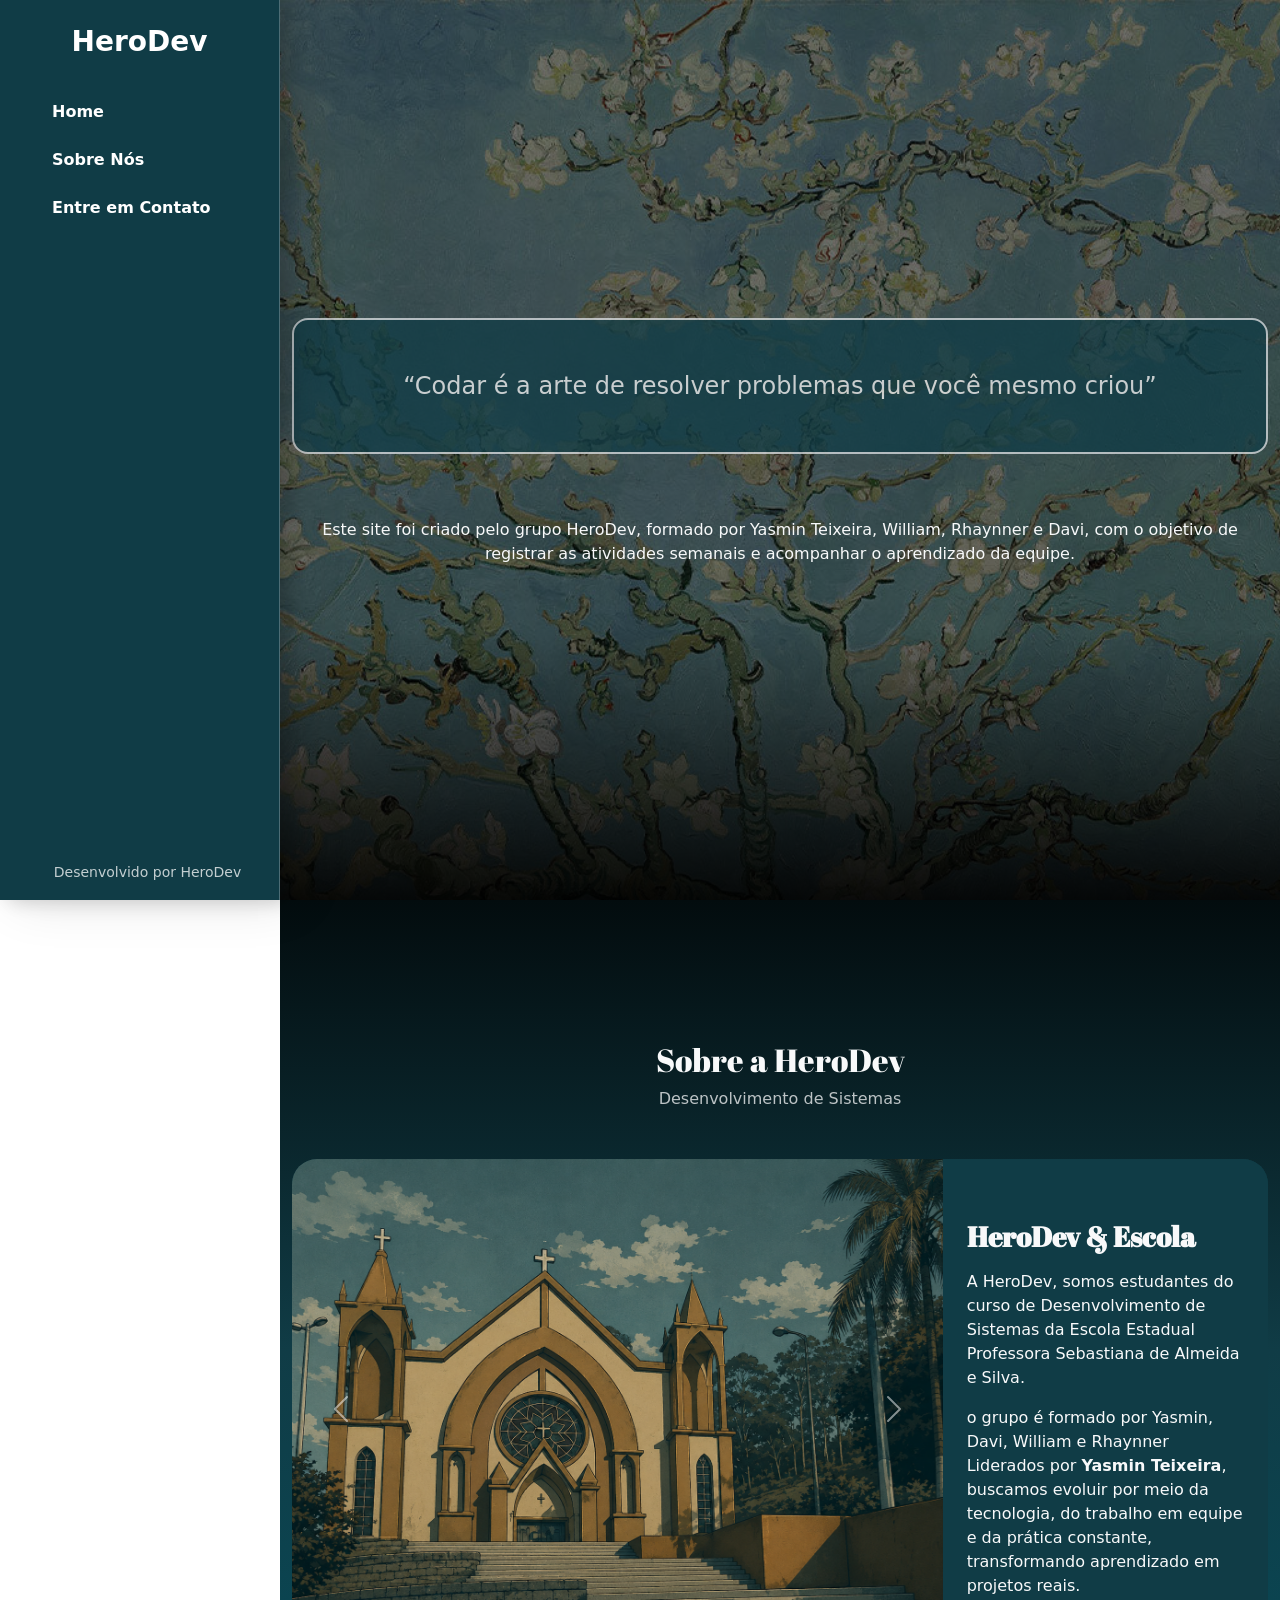
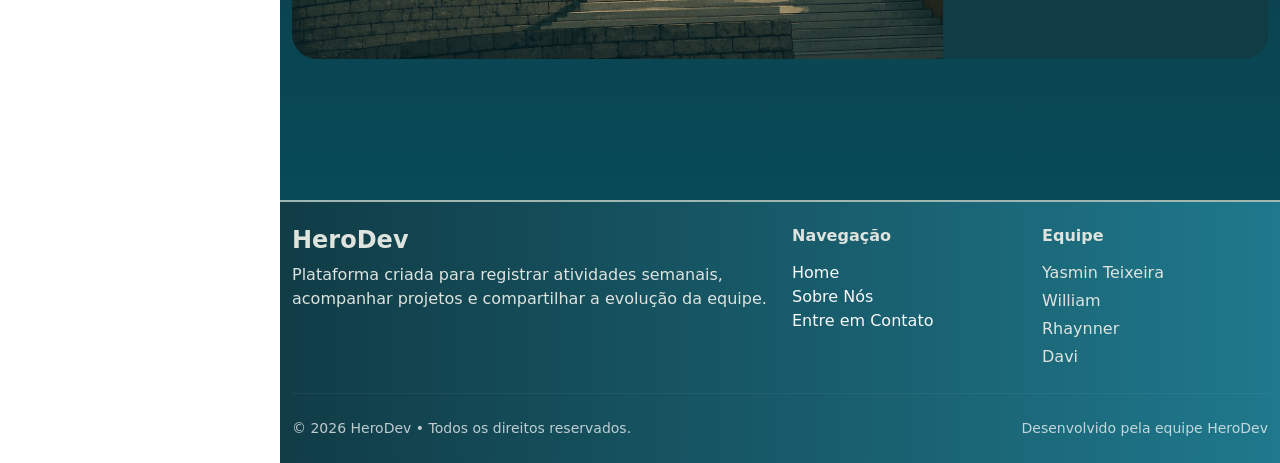
<file: index.html>
<!DOCTYPE html>
<html lang="pt-br">

<head>
    <meta charset="UTF-8">
    <meta name="viewport" content="width=device-width, initial-scale=1.0">
    <title>HeroDev</title>

    <link href="https://cdn.jsdelivr.net/npm/bootstrap@5.3.8/dist/css/bootstrap.min.css" rel="stylesheet"
        integrity="sha384-sRIl4kxILFvY47J16cr9ZwB07vP4J8+LH7qKQnuqkuIAvNWLzeN8tE5YBujZqJLB" crossorigin="anonymous">

    <script defer src="https://cdn.jsdelivr.net/npm/bootstrap@5.3.8/dist/js/bootstrap.bundle.min.js"
        integrity="sha384-FKyoEForCGlyvwx9Hj09JcYn3nv7wiPVlz7YYwJrWVcXK/BmnVDxM+D2scQbITxI"
        crossorigin="anonymous"></script>

    <script type="module" src="assets/js/Lib.js"></script>
    <link rel="stylesheet" href="style.css">

    <link rel="preconnect" href="https://fonts.googleapis.com">
    <link rel="preconnect" href="https://fonts.gstatic.com" crossorigin>
    <link
        href="https://fonts.googleapis.com/css2?family=Abril+Fatface&family=Fraunces:ital,opsz,wght@0,9..144,100..900;1,9..144,100..900&display=swap"
        rel="stylesheet">

    
    
</head>

<body>

    <header>
        <hd-navbar></hd-navbar>
    </header>

    <main style="margin-left: 280px;">

        <section id="Inicio" class="min-vh-100 d-flex align-items-stretch" style="
            background:
            linear-gradient(
                to bottom,
                rgba(0,0,0,0.55) 0%,
                rgba(0,0,0,0.55) 70%,
                rgba(0,0,0,0.95) 100%
            ),
            url('img/fundo.jpg');
            background-size: cover;
            background-position: center;
            background-repeat: no-repeat;
        ">

            <div class="container d-flex flex-column justify-content-center gap-5 py-5">

                <div class="row">
                    <div class="col-12">
                        <blockquote class="text-center border border-2 text-light p-5 rounded-4 fs-4  opacity-75"
                            style="background-color: #103c46;">
                            “Codar é a arte de resolver problemas que você mesmo criou”
                        </blockquote>
                    </div>
                </div>

                <div class="row">
                    <div class="col-12 text-center text-light">
                        <p>
                            Este site foi criado pelo grupo HeroDev, formado por Yasmin Teixeira,
                            William, Rhaynner e Davi, com o objetivo de registrar as atividades
                            semanais e acompanhar o aprendizado da equipe.
                        </p>
                    </div>
                </div>
            </div>
        </section>

        <section id="Trabalhos" class="min-vh-100 d-flex align-items-center py-5"
            style="background: linear-gradient(#030c0e, #103c46, #074a58);"> 

            <div class="container">

                <h2 class="text-center text-light mb-2">Sobre a HeroDev</h2>
                <p class="text-center text-light opacity-75 mb-5">
                    Desenvolvimento de Sistemas
                </p>

                <div class="card border-0 overflow-hidden" style="background-color: #103c46; border-radius: 25px;">

                    <div class="row g-0">


                        <div class="col-lg-8">
                            <div id="carouselHeroDev" class="carousel slide carousel-fade h-100"
                                data-bs-ride="carousel">

                                <div class="carousel-inner h-100">

                                    <div class="carousel-item active">
                                        <img src="img/igreja.png" class="d-block w-100"
                                            style="height: 500px; object-fit: cover;" alt="Igreja">
                                    </div>

                                    <div class="carousel-item">
                                        <img src="img/fotoescola.png" class="d-block w-100"
                                            style="height: 500px; object-fit: cover;" alt="Escola">
                                    </div>

                                    <div class="carousel-item">
                                        <img src="img/portal.png" class="d-block w-100"
                                            style="height: 500px; object-fit: cover;" alt="Portal">
                                    </div>

                                </div>

                                <button class="carousel-control-prev" type="button" data-bs-target="#carouselHeroDev"
                                    data-bs-slide="prev">
                                    <span class="carousel-control-prev-icon"></span>
                                </button>

                                <button class="carousel-control-next" type="button" data-bs-target="#carouselHeroDev"
                                    data-bs-slide="next">
                                    <span class="carousel-control-next-icon"></span>
                                </button>

                            </div>
                        </div>


                        <div class="col-lg-4 d-flex align-items-center" style="background-color: #103c46;">

                            <div class="p-4 text-light">

                                <h3 class="fw-bold mb-3">
                                    HeroDev & Escola
                                </h3>

                                <p>
                                    A HeroDev, somos estudantes do curso de Desenvolvimento de
                                    Sistemas da Escola Estadual Professora Sebastiana
                                    de Almeida e Silva.
                                </p>
                                
                                <p class="mb-0">
                                    o grupo é formado por Yasmin, Davi, William e Rhaynner
                                    Liderados por <strong>Yasmin Teixeira</strong>,
                                    buscamos evoluir por meio da tecnologia,
                                    do trabalho em equipe e da prática constante,
                                    transformando aprendizado em projetos reais.
                                </p>

                            </div>

                        </div>

                    </div>

                </div>

            </div>
        </section>
    </main>

    <footer style="
        margin-left: 280px;
        background: linear-gradient(to right, #103c46, #1F788C);
        color: #DEE3DE;
        border-top: 2px solid #9FB7B0;
    ">

        <div class="container py-4">

            <div class="row g-4">

                <div class="col-lg-6">
                    <h4 class="fw-bold">HeroDev</h4>
                    <p class="mb-0">
                        Plataforma criada para registrar atividades semanais,
                        acompanhar projetos e compartilhar a evolução da equipe.
                    </p>
                </div>

                <div class="col-lg-3">
                    <h6 class="fw-semibold mb-3">Navegação</h6>

                    <ul class="list-unstyled">
                        <li><a href="index.html" class="text-decoration-none text-light">Home</a></li>
                        <li><a href="sobrenos.html" class="text-decoration-none text-light">Sobre Nós</a></li>
                        <li><a href="midia.html" class="text-decoration-none text-light">Entre em Contato</a></li>
                    </ul>
                </div>

                <div class="col-lg-3">
                    <h6 class="fw-semibold mb-3">Equipe</h6>

                    <p class="mb-1">Yasmin Teixeira</p>
                    <p class="mb-1">William</p>
                    <p class="mb-1">Rhaynner</p>
                    <p class="mb-0">Davi</p>
                </div>

            </div>

            <hr class="my-4" style="border-color: rgba(255,255,255,0.2);">

            <div class="d-flex flex-column flex-md-row justify-content-between align-items-center">
                <small class="text-light opacity-75">
                    © 2026 HeroDev • Todos os direitos reservados.
                </small>

                <small class="text-light opacity-75 mt-2 mt-md-0">
                    Desenvolvido pela equipe HeroDev
                </small>
            </div>

        </div>

    </footer>

</body>

</html>
</file>
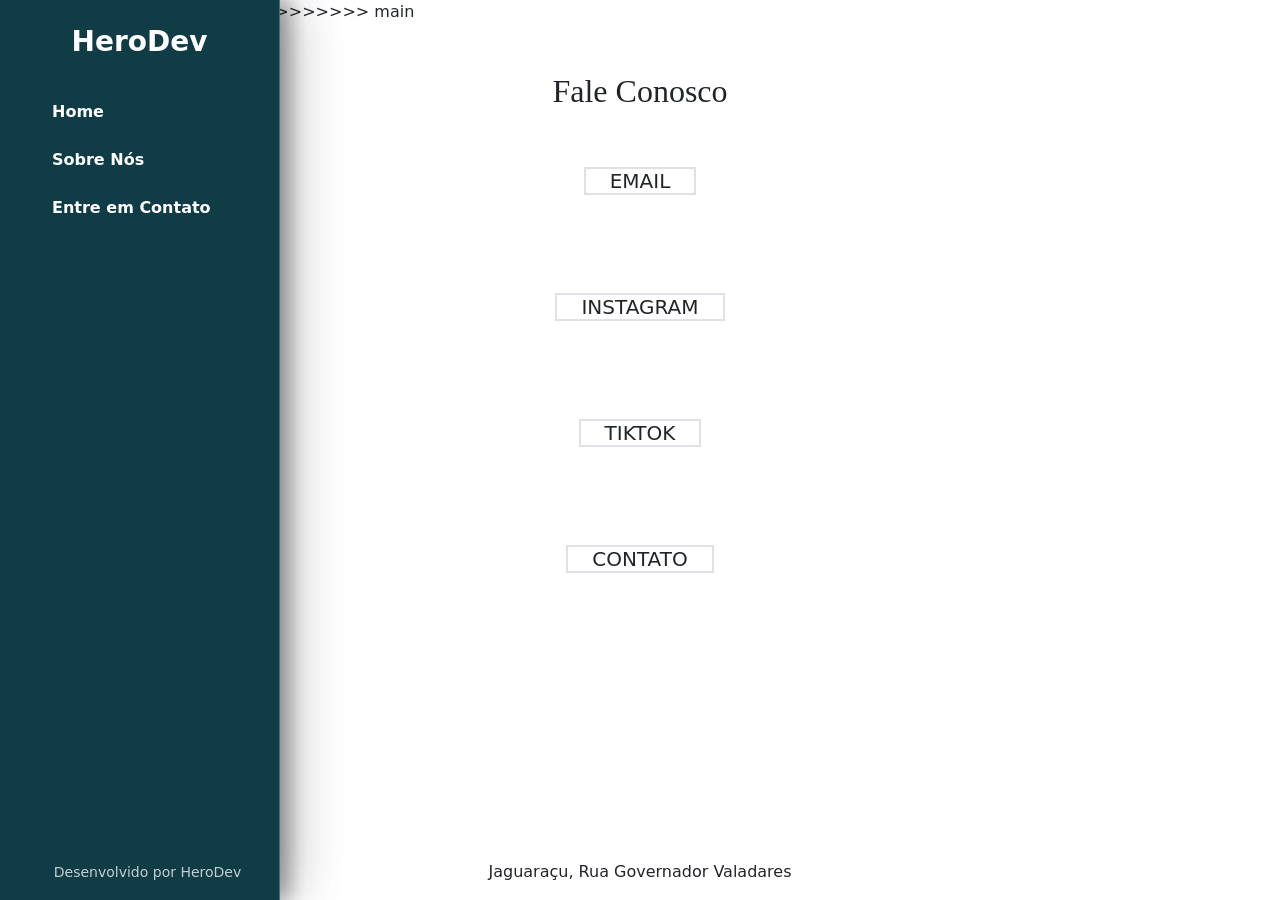
<file: midia.html>
<!DOCTYPE html>
<html lang="pt-br">

<head>
    <meta charset="UTF-8">
    <meta name="viewport" content="width=device-width, initial-scale=1.0">
    <title>Sobre nós</title>
    <link href="https://cdn.jsdelivr.net/npm/bootstrap@5.3.8/dist/css/bootstrap.min.css" rel="stylesheet"
        integrity="sha384-sRIl4kxILFvY47J16cr9ZwB07vP4J8+LH7qKQnuqkuIAvNWLzeN8tE5YBujZqJLB" crossorigin="anonymous">

    <script defer src="https://cdn.jsdelivr.net/npm/bootstrap@5.3.8/dist/js/bootstrap.bundle.min.js"
        integrity="sha384-FKyoEForCGlyvwx9Hj09JcYn3nv7wiPVlz7YYwJrWVcXK/BmnVDxM+D2scQbITxI"
        crossorigin="anonymous"></script>
<<<<<<< rhaynner
=======

    <script type="module" src="assets/js/Lib.js"></script>
    <link rel="stylesheet" href="style.css">
>>>>>>> main
</head>

<body>
   <header>
<<<<<<< rhaynner
    <section id="navbar">
        <hd-navbar></hd-navbar>
    </section>
</header>
=======
        <nav>
            <hd-navbar></hd-navbar>
        </nav>
</header>
<main class="text-center">
    <div>
        <h2>Fale Conosco</h2>
    </div>
    <div class="p-5">
        <span class="border px-4 border-2 verde fs-5">EMAIL</span>
    </div>

    <div class="p-5 border-">
        <span class="border px-4 border-2 verde fs-5">INSTAGRAM</span>
    </div>
    
    <div class="p-5 border-">
        <span class="border px-4 border-2 verde fs-5">TIKTOK</span>
    </div>

    <div class="p-5 border-">
        <span class="border px-4 border-2 verde fs-5">CONTATO</span>
    </div>

    <p class="fixed-bottom">
        Jaguaraçu, Rua Governador Valadares
    </p>
</main>
>>>>>>> main

</body>

</html>
</file>
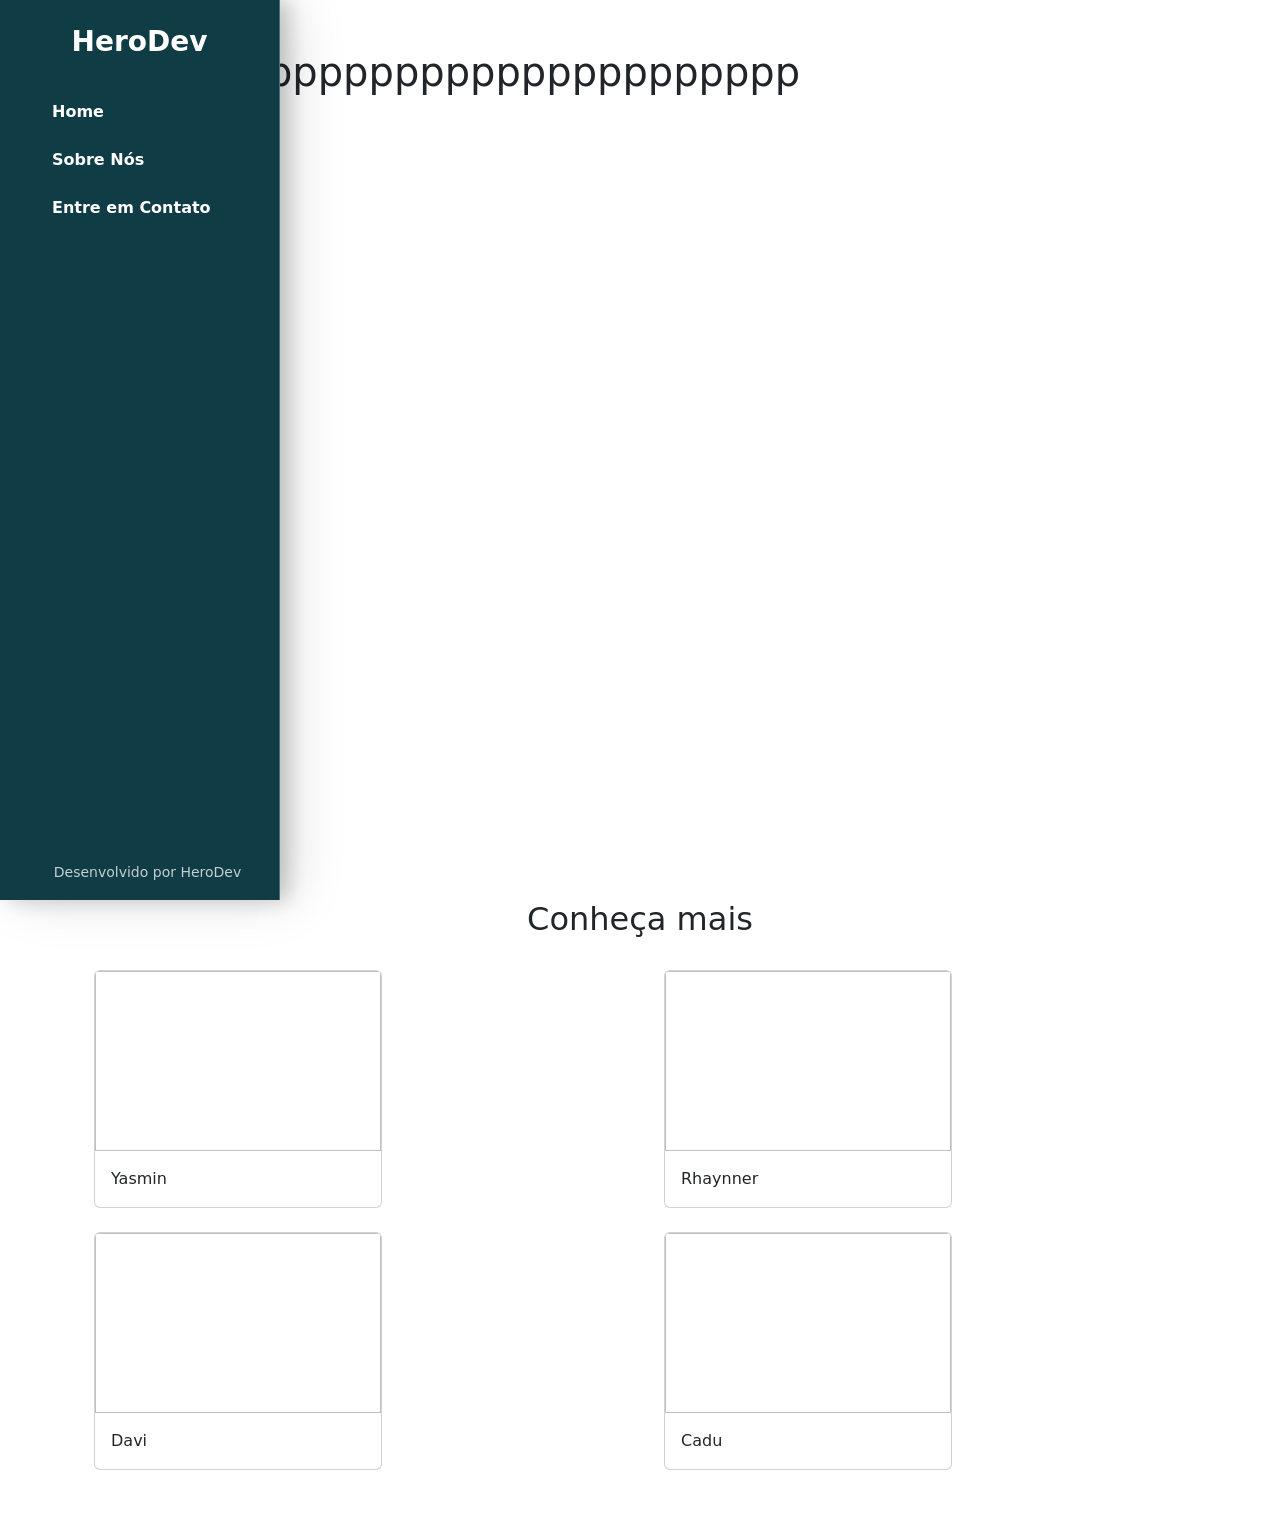
<file: sobrenos.html>
<!DOCTYPE html>
<html lang="pt-br">

<head>
    <meta charset="UTF-8">
    <meta name="viewport" content="width=device-width, initial-scale=1.0">
    <title>Sobre nós</title>

    <link href="https://cdn.jsdelivr.net/npm/bootstrap@5.3.8/dist/css/bootstrap.min.css" rel="stylesheet"
        integrity="sha384-sRIl4kxILFvY47J16cr9ZwB07vP4J8+LH7qKQnuqkuIAvNWLzeN8tE5YBujZqJLB" crossorigin="anonymous">

    <script defer src="https://cdn.jsdelivr.net/npm/bootstrap@5.3.8/dist/js/bootstrap.bundle.min.js"
        integrity="sha384-FKyoEForCGlyvwx9Hj09JcYn3nv7wiPVlz7YYwJrWVcXK/BmnVDxM+D2scQbITxI"
        crossorigin="anonymous"></script>
        <script type="module" src="assets/js/Lib.js"></script>

</head>

<body>
   <header>
    <section id="navbar">
        <hd-navbar></hd-navbar>
    </section>
</header>
    
    <main>
        <section id="Inicio" class="min-vh-100 d-flex align-items-stretch">
        <div class="container">
            <div class="row">
                <div class="p-5">
                    <h1>
                        sobre nppppppppppppppppppppp
                    </h1>
                </div>

            </div>
        </div>

    </main>
    <main>
        <div class="container">
            <div class="row">
                <h2 class="text-center mb-2">Conheça mais</h2>
                <div class="col-6 p-4">
                    <div class="card mb-4" style="width: 18rem;">
                        <img aria-label="Placeholder: Image cap" class="bd-placeholder-img card-img-top" height="180"
                            preserveAspectRatio="xMidYMid slice" role="img" width="100%"
                            xmlns="http://www.w3.org/2000/svg">
                        <title>Placeholder</title>
                        <rect width="100%" height="100%" fill="#868e96"></rect>
                        </img>
                        <div class="card-body">
                            <p class="card-text">Yasmin</p>
                        </div>
                    </div>
                    <div class="card mb-4" style="width: 18rem;">
                        <img aria-label="Placeholder: Image cap" class="bd-placeholder-img card-img-top" height="180"
                            preserveAspectRatio="xMidYMid slice" role="img" width="100%"
                            xmlns="http://www.w3.org/2000/svg">
                        <title>Placeholder</title>
                        <rect width="100%" height="100%" fill="#868e96"></rect>
                        </img>
                        <div class="card-body">
                            <p class="card-text">Davi</p>
                        </div>
                    </div>
                </div>
                <div class="col-6 p-4">
                    <div class="card mb-4" style="width: 18rem;">
                        <img aria-label="Placeholder: Image cap" class="bd-placeholder-img card-img-top" height="180"
                            preserveAspectRatio="xMidYMid slice" role="img" width="100%"
                            xmlns="http://www.w3.org/2000/svg">
                        <title>Placeholder</title>
                        <rect width="100%" height="100%" fill="#868e96"></rect>
                        </img>
                        <div class="card-body">
                            <p class="card-text">Rhaynner</p>
                        </div>
                    </div>
                    <div class="card mb-4" style="width: 18rem;">
                        <img aria-label="Placeholder: Image cap" class="bd-placeholder-img card-img-top" height="180"
                            preserveAspectRatio="xMidYMid slice" role="img" width="100%"
                            xmlns="http://www.w3.org/2000/svg">
                        <title>Placeholder</title>
                        <rect width="100%" height="100%" fill="#868e96"></rect>
                        </img>
                        <div class="card-body">
                            <p class="card-text">Cadu</p>
                        </div>
                    </div>
                </div>

            </div>
        </div>
    </main>
    <footer>

    </footer>
</body>

</html>
</file>
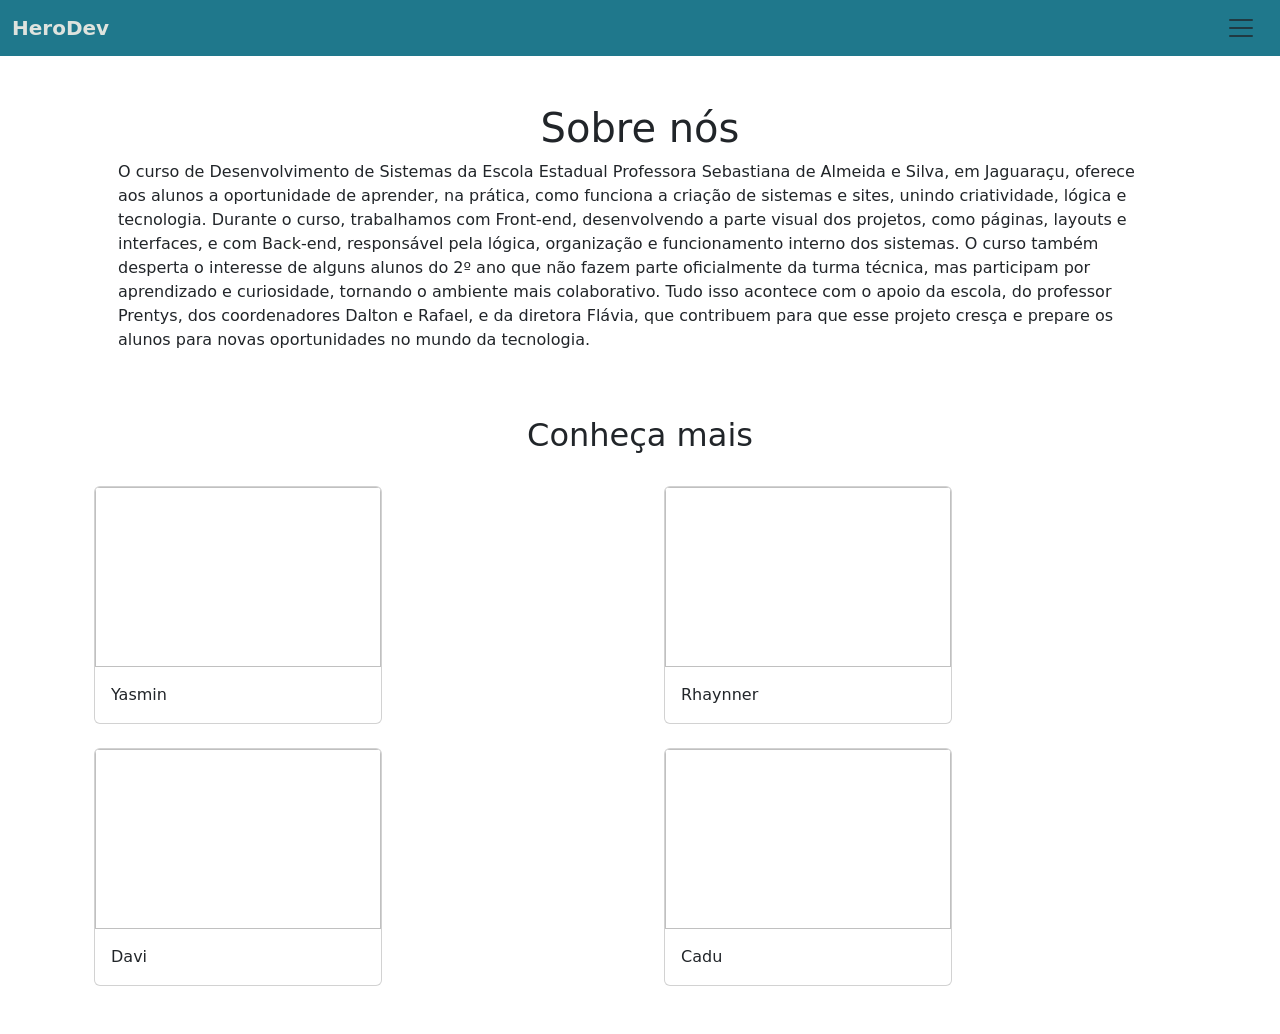
<file: londingpage/assets/herodev/sobrenos.html>
<!DOCTYPE html>
<html lang="pt-br">

<head>
    <meta charset="UTF-8">
    <meta name="viewport" content="width=device-width, initial-scale=1.0">
    <title>Sobre nós</title>

    <link href="https://cdn.jsdelivr.net/npm/bootstrap@5.3.8/dist/css/bootstrap.min.css" rel="stylesheet"
        integrity="sha384-sRIl4kxILFvY47J16cr9ZwB07vP4J8+LH7qKQnuqkuIAvNWLzeN8tE5YBujZqJLB" crossorigin="anonymous">

    <script defer src="https://cdn.jsdelivr.net/npm/bootstrap@5.3.8/dist/js/bootstrap.bundle.min.js"
        integrity="sha384-FKyoEForCGlyvwx9Hj09JcYn3nv7wiPVlz7YYwJrWVcXK/BmnVDxM+D2scQbITxI"
        crossorigin="anonymous"></script>

</head>

<body>
    <header>
        <header>
            <section id="navbar">
                <nav class="navbar sticky-top" style="background-color: #1F788C;">
                    <div class="container-fluid">
                        <a class="navbar-brand fw-bold" style="color: #DEE3DE;" href="#">
                            HeroDev
                        </a>
                        <button class="navbar-toggler border-0" type="button" data-bs-toggle="offcanvas"
                            data-bs-target="#offcanvasNavbar" aria-controls="offcanvasNavbar">
                            <span class="navbar-toggler-icon"></span>
                        </button>
                        <div class="offcanvas offcanvas-end" style="background-color: #DEE3DE;" tabindex="-1"
                            id="offcanvasNavbar">
                            <div class="offcanvas-header">
                                <h5 class="offcanvas-title" style="color: #1F788C;">
                                    Menu
                                </h5>
                                <button type="button" class="btn-close" data-bs-dismiss="offcanvas">
                                </button>
                            </div>
                            <div class="offcanvas-body">
                                <ul class="navbar-nav justify-content-end flex-grow-1 pe-3">
                                    <li class="nav-item">
                                        <a class="nav-link active" style="color: #1F788C;" href="index.html">
                                            Home
                                        </a>
                                    </li>
                                    <li class="nav-item">
                                        <a class="nav-link" style="color: #1F788C;" href="sobrenos.html">
                                            Sobre nós
                                        </a>
                                    </li>
                                    <li class="nav-item">
                                        <a class="nav-link" style="color: #1F788C;" href="midia.html">
                                            Redes Sociais
                                        </a>
                                    </li>
                                </ul>
                            </div>
                        </div>
                    </div>
                </nav>
            </section>
        </header>
    </header>
    <main>
        <section id="sobre-nos"></section>
        <div class="container">
            <div class="row">
                <div class="p-5">
                    <h1 class="text-center mb-2">Sobre nós</h1>
                    <p>O curso de Desenvolvimento de Sistemas da Escola Estadual Professora Sebastiana de Almeida e
                        Silva,
                        em
                        Jaguaraçu, oferece aos alunos a oportunidade de aprender, na prática, como funciona a criação de
                        sistemas e
                        sites, unindo criatividade, lógica e tecnologia. Durante o curso, trabalhamos com Front-end,
                        desenvolvendo a
                        parte visual dos projetos, como páginas, layouts e interfaces, e com Back-end, responsável pela
                        lógica,
                        organização e funcionamento interno dos sistemas. O curso também desperta o interesse de alguns
                        alunos
                        do 2º
                        ano que não fazem parte oficialmente da turma técnica, mas participam por aprendizado e
                        curiosidade,
                        tornando o ambiente mais colaborativo. Tudo isso acontece com o apoio da escola, do professor
                        Prentys,
                        dos
                        coordenadores Dalton e Rafael, e da diretora Flávia, que contribuem para que esse projeto cresça
                        e
                        prepare
                        os alunos para novas oportunidades no mundo da tecnologia.</p>
                </div>

            </div>
        </div>

    </main>
    <main>
        <div class="container">
            <div class="row">
                <h2 class="text-center mb-2">Conheça mais</h2>
                <div class="col-6 p-4">
                    <div class="card mb-4" style="width: 18rem;">
                        <img aria-label="Placeholder: Image cap" class="bd-placeholder-img card-img-top" height="180"
                            preserveAspectRatio="xMidYMid slice" role="img" width="100%"
                            xmlns="http://www.w3.org/2000/svg">
                        <title>Placeholder</title>
                        <rect width="100%" height="100%" fill="#868e96"></rect>
                        </img>
                        <div class="card-body">
                            <p class="card-text">Yasmin</p>
                        </div>
                    </div>
                    <div class="card mb-4" style="width: 18rem;">
                        <img aria-label="Placeholder: Image cap" class="bd-placeholder-img card-img-top" height="180"
                            preserveAspectRatio="xMidYMid slice" role="img" width="100%"
                            xmlns="http://www.w3.org/2000/svg">
                        <title>Placeholder</title>
                        <rect width="100%" height="100%" fill="#868e96"></rect>
                        </img>
                        <div class="card-body">
                            <p class="card-text">Davi</p>
                        </div>
                    </div>
                </div>
                <div class="col-6 p-4">
                    <div class="card mb-4" style="width: 18rem;">
                        <img aria-label="Placeholder: Image cap" class="bd-placeholder-img card-img-top" height="180"
                            preserveAspectRatio="xMidYMid slice" role="img" width="100%"
                            xmlns="http://www.w3.org/2000/svg">
                        <title>Placeholder</title>
                        <rect width="100%" height="100%" fill="#868e96"></rect>
                        </img>
                        <div class="card-body">
                            <p class="card-text">Rhaynner</p>
                        </div>
                    </div>
                    <div class="card mb-4" style="width: 18rem;">
                        <img aria-label="Placeholder: Image cap" class="bd-placeholder-img card-img-top" height="180"
                            preserveAspectRatio="xMidYMid slice" role="img" width="100%"
                            xmlns="http://www.w3.org/2000/svg">
                        <title>Placeholder</title>
                        <rect width="100%" height="100%" fill="#868e96"></rect>
                        </img>
                        <div class="card-body">
                            <p class="card-text">Cadu</p>
                        </div>
                    </div>
                </div>

            </div>
        </div>
    </main>
    <footer>

    </footer>
</body>

</html>
</file>
<file: style.css>
h2,h3,h1 {
  font-family: "Abril Fatface", serif;
  font-weight: 400;
  font-style: normal;
}
</file>
